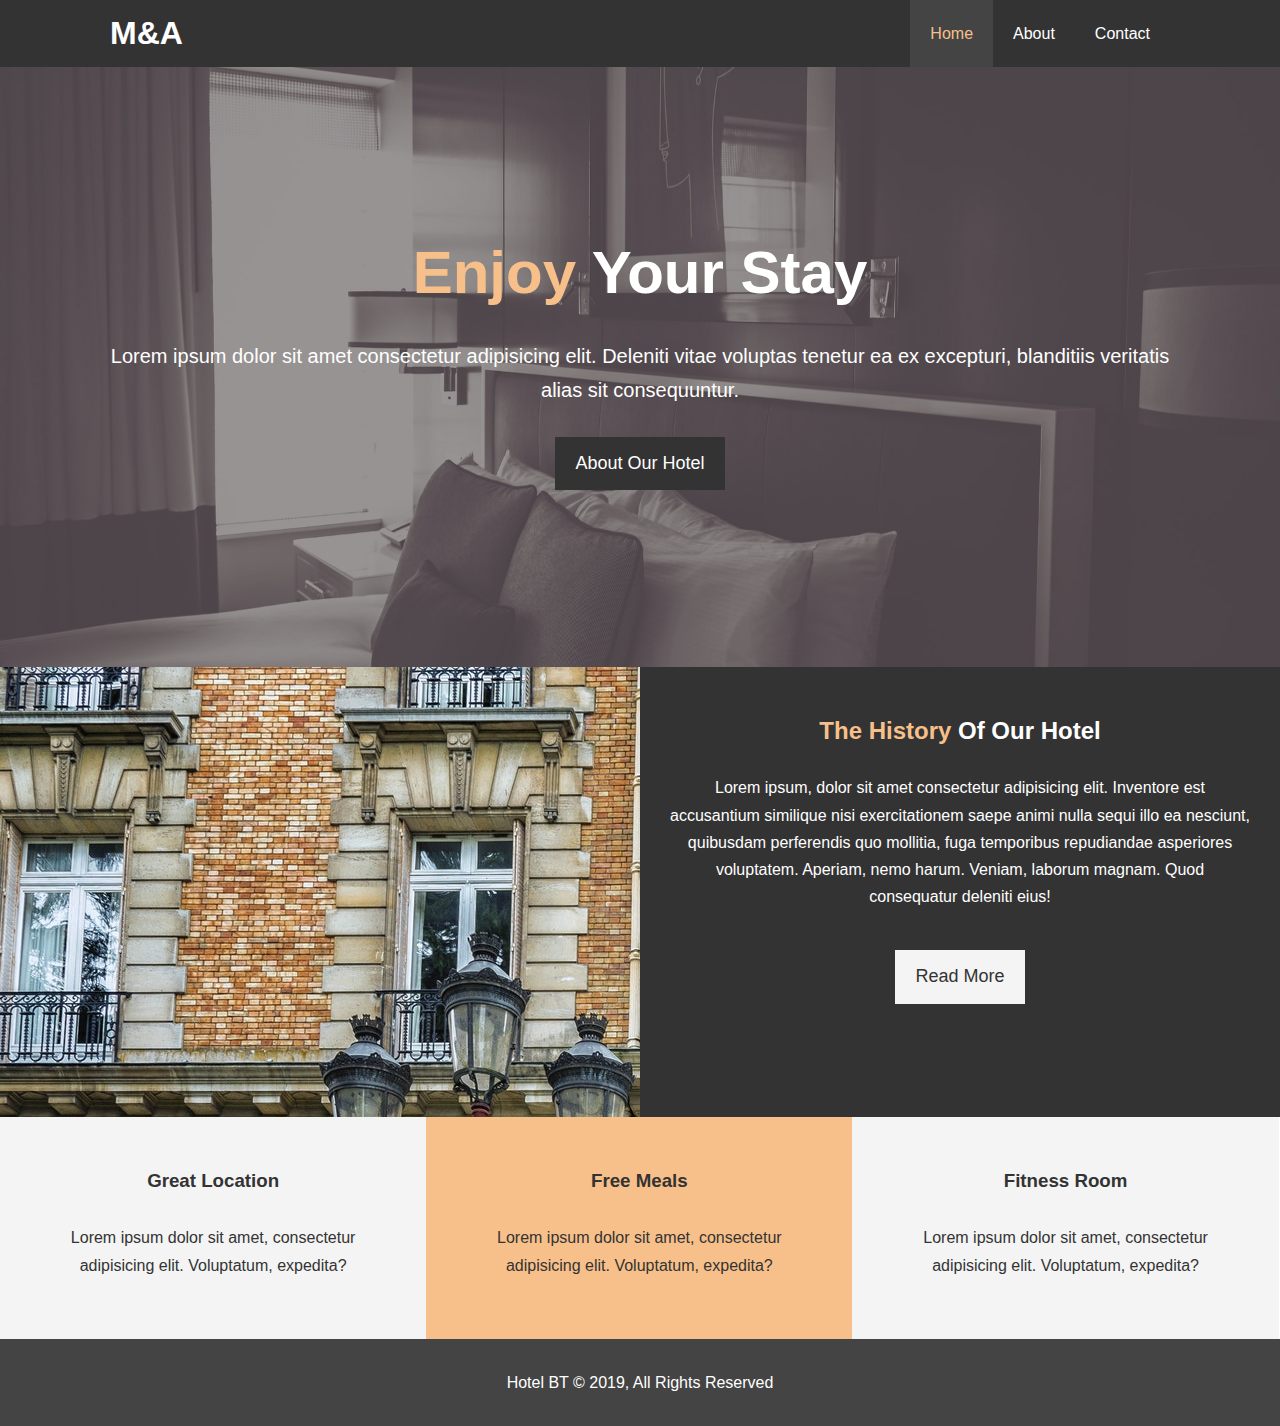
<file: index.html>
<!DOCTYPE html>
<html lang="en">
<head>
    <meta charset="UTF-8">
    <meta name="viewport" content="width=device-width, initial-scale=1.0">
    <meta name ="description" content="Welcome to the most
    extraordinary hotel in Doha">
    <meta name="keywords" content="hotel, Doha, Qatar">
    <link rel="stylesheet" href="https://use.fontawesome.com/releases/v5.6.1/css/all.css" 
    integrity="sha384-gfdkjb5BdAXd+lj+gudLWI+BXq4IuLW5IT+brZEZsLFm++aCMlF1V92rMkPaX4PP" crossorigin="anonymous">
    <link rel="stylesheet" href="css/style.css">
    <link rel="stylesheet" media="screen and (max-width: 768px)" href="css/mobile.css">
    <title>My Hotel | Welcome</title>
</head>
<body>
    <header>
        <nav id="navbar">
            <div class="container">
                <h1 class="logo"><a href="index.html"></a>M&A</h1>
            <ul>
                <li><a class="current" href="index.html">Home</a></li>
                <li><a href="about.html">About</a></li>
                <li><a href="contact.html">Contact</a></li>
            </ul>
            </div>

            

        </nav>
        <div id="showcase">
            <div class="container">
                <div class="showcase-content">
                    <h1><span class="text-primary">Enjoy</span> Your Stay</h1>
                    <p class="lead">Lorem ipsum dolor sit amet consectetur adipisicing elit. Deleniti
                         vitae voluptas tenetur ea ex excepturi, blanditiis veritatis 
                         alias sit consequuntur.</p>
                    <a class="btn" href="about.html">About Our Hotel</a>
                </div>
            </div>

        </div>


    </header>
    <section id="home-info" class="bg-dark">
        <div class="info-img"></div>
        <div class="info-content">
        <h2><spam class="text-primary">The History</spam>
        Of Our Hotel</h2>
        <p> Lorem ipsum, dolor sit amet consectetur adipisicing elit. 
            Inventore est accusantium similique nisi exercitationem saepe
             animi nulla sequi illo ea nesciunt, quibusdam perferendis quo mollitia, 
             fuga temporibus repudiandae asperiores voluptatem. Aperiam, nemo harum. 
            Veniam, laborum magnam. Quod consequatur 
            deleniti eius!</p>
            <a href="about.html" class="btn btn-light">Read More</a>
        </div>
        </div>
    </section>
    <section id="features">
        <div class="box bg-light">
            <i class="fas fa-hotel fa-3x"></i>
            <h3>Great Location</h3>
            <p>Lorem ipsum dolor sit amet, consectetur 
                adipisicing elit. Voluptatum, expedita?</p>
        </div>

        <div class="box bg-primary">
            <i class="fas fa-utensils fa-3x"></i>
            <h3>Free Meals</h3>
            <p>Lorem ipsum dolor sit amet, consectetur 
                adipisicing elit. Voluptatum, expedita?</p>
        </div>

        <div class="box bg-light">
            <i class="fas fa-dumbbell fa-3x"></i>
            <h3>Fitness Room</h3>
            <p>Lorem ipsum dolor sit amet, consectetur 
                adipisicing elit. Voluptatum, expedita?</p>
        </div>

    </section>
    <div class="clr"></div>
   <footer id="main-footer">
       <p>Hotel BT &copy; 2019, All Rights Reserved</p>
   </footer>
    
    
</body>
</html>
</file>
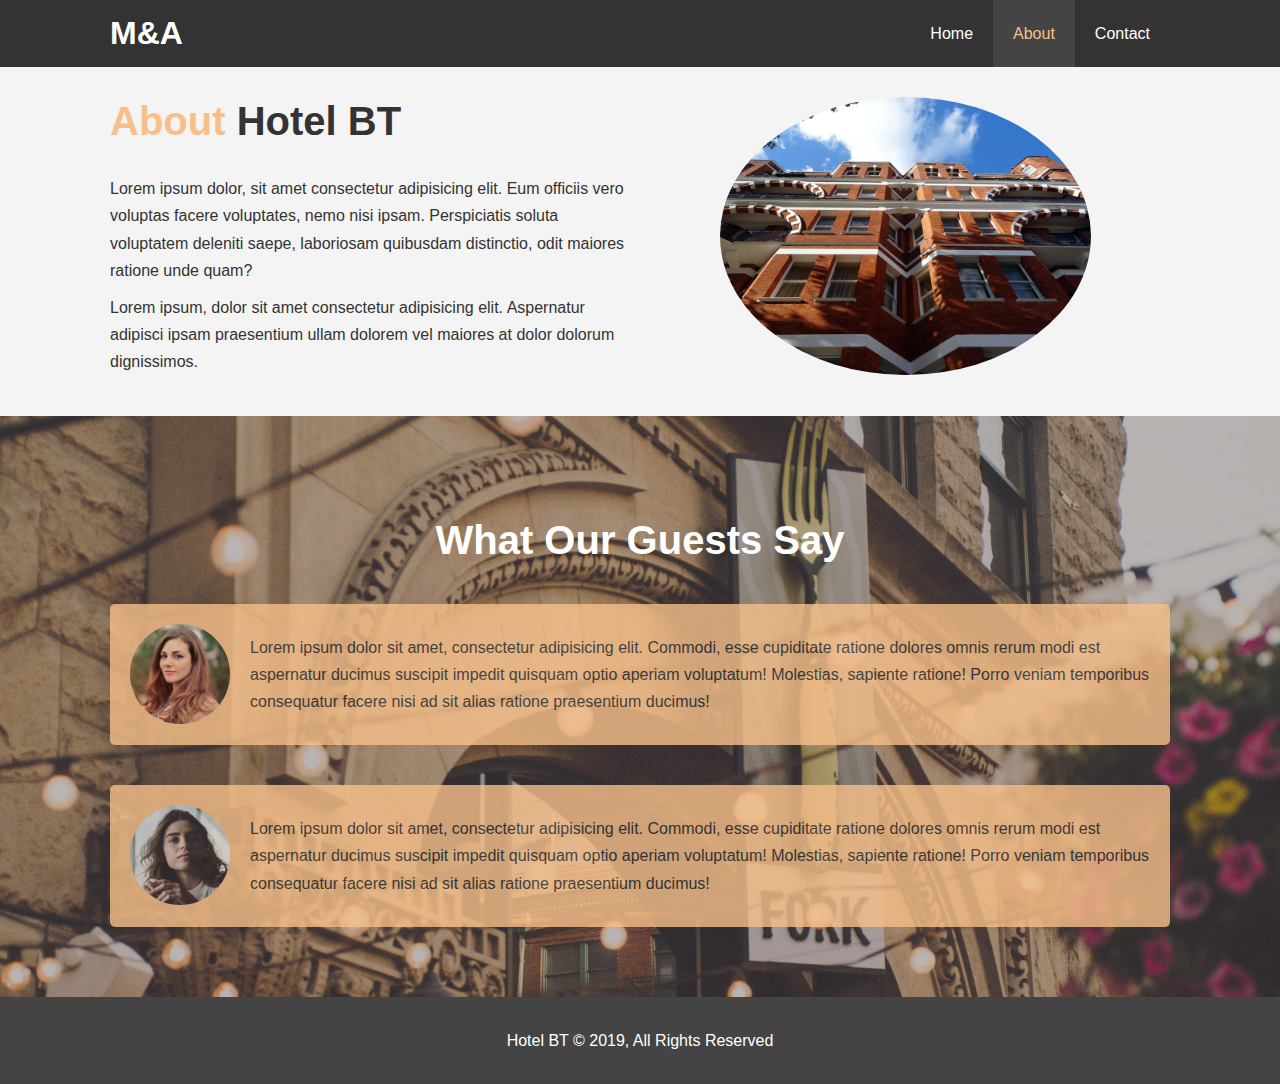
<file: about.html>
<!DOCTYPE html>
<html lang="en">
<head>
    <meta charset="UTF-8">
    <meta name="viewport" content="width=device-width, initial-scale=1.0">
    <meta name ="description" content="Welcome to the most
    extraordinary hotel in Doha">
    <meta name="keywords" content="hotel, Doha, Qatar">
    
    <link rel="stylesheet" href="css/style.css">
    <link rel="stylesheet" media="screen and (max-width: 768px)" href="css/mobile.css">
    <title>My Hotel | About</title>
</head>
<body>
    <header>
        <nav id="navbar">
            <div class="container">
                <h1 class="logo"><a href="index.html"></a>M&A</h1>
            <ul>
                <li><a href="index.html">Home</a></li>
                <li><a class="current" href="about.html">About</a></li>
                <li><a href="contact.html">Contact</a></li>
            </ul>
            </div>
        </nav>

    </header>
    
    <section id="about-info" class="bg-light py-3">
        <div class="container">
            <div class="info-left">
             <h1 class="l-heading"><span class="text-primary">About </span>Hotel BT</h1>
            <p>Lorem ipsum dolor, sit amet consectetur adipisicing elit. 
                Eum officiis vero voluptas facere voluptates, nemo nisi ipsam. 
                Perspiciatis soluta voluptatem deleniti saepe, laboriosam quibusdam 
                distinctio, 
                odit maiores ratione unde quam?</p>
                <p>Lorem ipsum, dolor sit amet consectetur adipisicing elit. 
                    Aspernatur adipisci ipsam praesentium ullam dolorem vel maiores at dolor dolorum dignissimos.</p>
            </div>
            <div class="info-right">
               <img src="./images/photo-2.jpg" alt="Hotel">
            </div>
        </div>

    </section>
    <div class="clr"></div>
    <section id="testimonials" class="py-3">
        <div class="container">
            <h2 class="l-heading">What Our Guests Say</h2>
            <div class="testimonial bg-primary">
                <img src="./images/person-1.jpg" alt="Samantha">
            <p>Lorem ipsum dolor sit amet, consectetur adipisicing elit. Commodi, esse cupiditate ratione dolores omnis 
                rerum modi est aspernatur ducimus suscipit impedit quisquam optio aperiam voluptatum! Molestias, sapiente 
                ratione! Porro veniam temporibus consequatur facere nisi ad sit alias ratione praesentium ducimus!</p>
            </div>
                <div class="testimonial bg-primary">
                    <img src="./images/person-2.jpg" alt="Samantha">
                <p>Lorem ipsum dolor sit amet, consectetur adipisicing elit. Commodi, esse cupiditate ratione dolores omnis 
                    rerum modi est aspernatur ducimus suscipit impedit quisquam optio aperiam voluptatum! Molestias, sapiente 
                    ratione! Porro veniam temporibus consequatur facere nisi ad sit alias ratione praesentium ducimus!</p>
                </div>
            </div>
        

    </section>

   <footer id="main-footer">
       <p>Hotel BT &copy; 2019, All Rights Reserved</p>
   </footer>
    
    
</body>
</html>
</file>
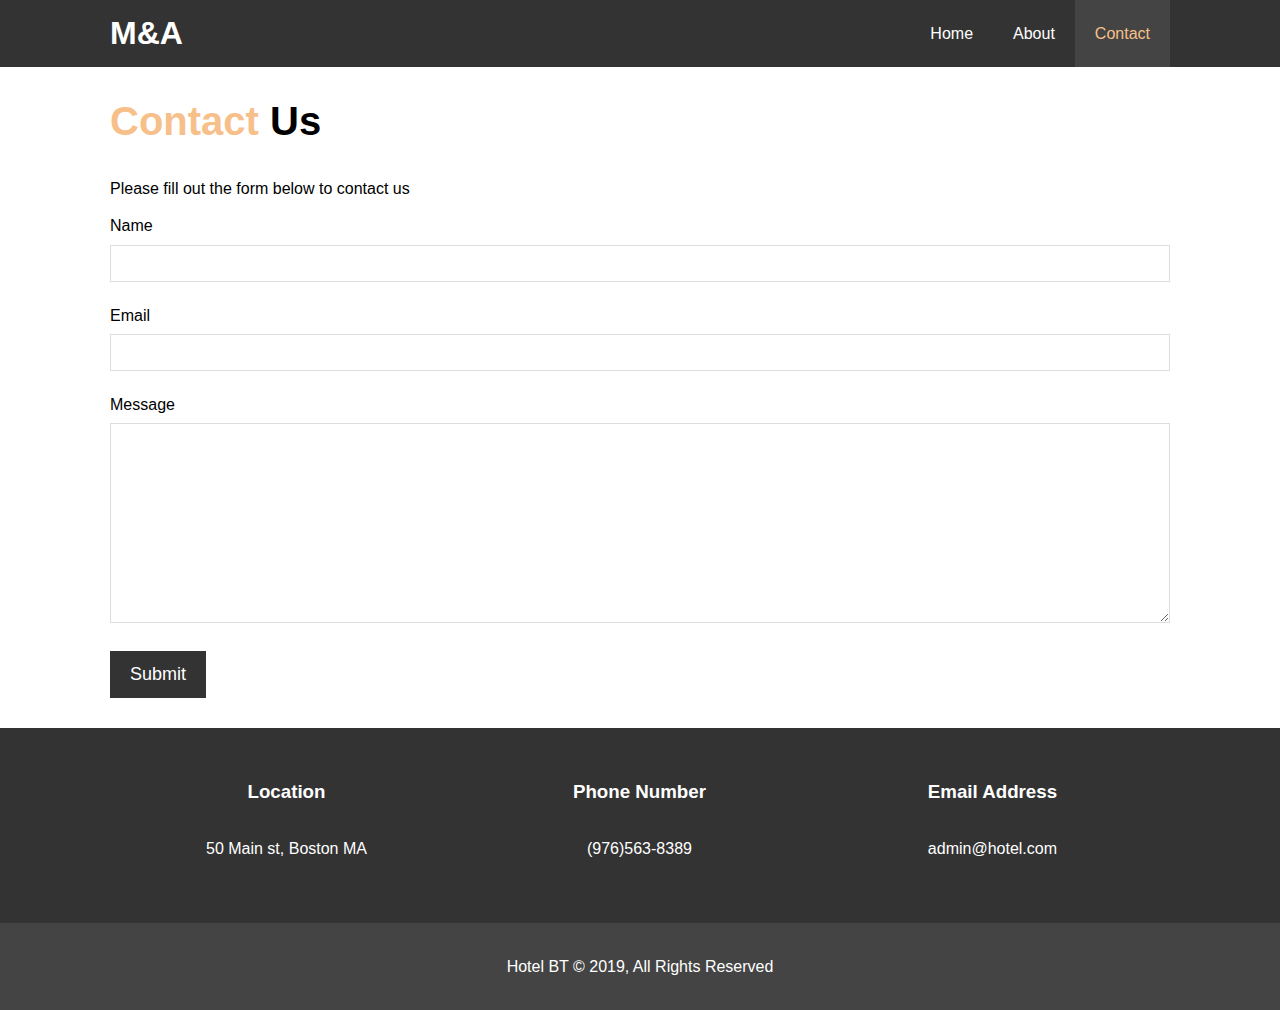
<file: contact.html>
<!DOCTYPE html>
<html lang="en">
<head>
    <meta charset="UTF-8">
    <meta name="viewport" content="width=device-width, initial-scale=1.0">
    <meta name ="description" content="Welcome to the most
    extraordinary hotel in Doha">
    <meta name="keywords" content="hotel, Doha, Qatar">
    <link rel="stylesheet" href="https://use.fontawesome.com/releases/v5.6.1/css/all.css" 
    integrity="sha384-gfdkjb5BdAXd+lj+gudLWI+BXq4IuLW5IT+brZEZsLFm++aCMlF1V92rMkPaX4PP" crossorigin="anonymous">
    <link rel="stylesheet" href="css/style.css">
    <link rel="stylesheet" media="screen and (max-width: 768px)" href="css/mobile.css">
    <title>My Hotel | Contact</title>
</head>
<body>
    <header>
        <nav id="navbar">
            <div class="container">
                <h1 class="logo"><a href="index.html"></a>M&A</h1>
            <ul>
                <li><a href="index.html">Home</a></li>
                <li><a href="about.html">About</a></li>
                <li><a class="current" href="contact.html">Contact</a></li>
            </ul>
            </div>
        </nav>

    </header>
    <section id="contact-form" class="py-3">
      <div class="container">
          <h1 class="l-heading"><span class="text-primary">Contact</span> Us</h1>
           <p>Please fill out the form below to contact us  </p>
        
        <form action="process.php">
            <div class="form-group">
               <label for="name">Name</label>
               <input type="text" name="name" id="name">
            </div>
            <div class="form-group">
                <label for="email">Email</label>
                <input type="email" name="email" id="email">
             </div>
             <div class="form-group">
                <label for="message">Message</label>
                <textarea name="text" name="message" id="message"></textarea>
             </div>
             <button type="submit" class="btn">Submit</button>
            
        </form>
    </div>
</section>
<section id="contact-info" class="bg-dark">
    <div class="container">
        <div class="box ">
            <i class="fas fa-hotel fa-3x"></i>
            <h3>Location</h3>
            <p>50 Main st, Boston MA</p>
        </div>

        <div class="box ">
            <i class="fas fa-phone fa-3x"></i>
            <h3>Phone Number</h3>
            <p>(976)563-8389</p>
        </div>

        <div class="box ">
            <i class="fas fa-envelope fa-3x"></i>
            <h3>Email Address</h3>
            <p>admin@hotel.com</p>
        </div>

    </div>
</section>
   <footer id="main-footer">
       <p>Hotel BT &copy; 2019, All Rights Reserved</p>
   </footer>
    
    
</body>
</html>
</file>
<file: css/style.css>
* {
    margin:0;
    padding:0;
    box-sizing: border-box;
}
/* Main Styling */
html,body {
font-family:'Segoe UI', Tahoma, Geneva, Verdana, sans-serif;
line-height:1.7em;

}
a {
    color:#333;
    text-decoration: none;
}
h1, h2, h3 {
    padding-bottom: 20px;
}
p{

    margin: 10px 0;
    
    }
    /* Utility Classes */
.container{
    margin:auto;
    max-width:1100px;
    overflow: auto;
    padding: 0 20px;
    
}
.text-primary {
    color:#f7c08a
}
.lead {
    font-size: 20px;
}
.btn {
    display: inline-block;
    font-size: 18px;
    color:#fff;
    background:#333;
    padding: 13px 20px;
    border: none;
    cursor: pointer;
}
.btn:hover {
    background: #f7c08a;
    color: #333;
}
.btn-light {
    background:#f4f4f4;
    color:#333;
}
.bg-dark{
    background: #333;
    color: #fff;
}
.bg-light{
    background: #f4f4f4;
    color: #333;
}
.bg-primary {
    background: #f7c08a;
    color: #333;
}
.clr {
    clear: both;
}
.l-heading{
    font-size: 40px;
    line-height: 1.2;

}
/* Padding */
.py-1 { padding: 10px 0;}
.py-2 { padding: 20px 0;}
.py-3 { padding: 30px 0;}

/* Navbar */
#navbar {
    background: #333;
    color: #fff;
    overflow: auto;
}
#navbar a{
    color:#fff;
}
#navbar h1{
    float: left;
    padding-top: 20px;
}
#navbar ul{
    list-style: none;
    float:right;
    

}
#navbar ul li{
    float: left;
    
}
#navbar ul li a {
    display: block;
    padding: 20px;
    text-align: center;
}
#navbar ul li a:hover, #navbar ul li a.current {
background:#444;
color:#f7c08a;
}
/* Showcase */
#showcase {
    background: url('../images/showcase.jpg') no-repeat 
    center center/cover;
    height:600px;

}
#showcase .showcase-content{
    color:#fff;
    text-align:center;
    padding-top:170px;
}
#showcase .showcase-content h1{
    font-size: 60px;
    line-height: 1.2em;
}
#showcase .showcase-content p {
    padding-bottom: 20px;
    line-height: 1.7em;
}
/* Home Info */
#home-info {
    height: 450px;
}

#home-info .info-img {
    float: left;
    width: 50%;
    background: url('../images/photo-1.jpg') no-repeat;
    min-height: 100%;
}
#home-info .info-content {
    float: right;
    width: 50%;
    height:100%;
    text-align: center;
    padding: 50px 30px;
    overflow: hidden;
    
}
#home-info .info-content p {
    padding-bottom: 30px;
  }
  /* Features */
  .box {
      float: left;
      width: 33.3%;
      padding: 50px;
      text-align: center;

  }
  .box i {
      margin-bottom: 10px;
  }

  /* About Info */
  #about-info .info-right {
      float: right;
      width: 50%;
      min-height: 100%;

  }
  #about-info .info-right img {
    display: block;
    margin: auto;
    width: 70%;
    border-radius: 50%;
  }
  #about-info .info-left {
    float: left;
    width: 50%;
    min-height: 100%;

  }
  /* Testimonials */
  #testimonials {
      height: 100%;
      background: url('../images/test-bg.jpg') no-repeat 
      center center/cover;
      padding-top: 100px;
  }
  #testimonials h2 {
  color: #fff;
  text-align: center;
  padding-bottom: 40px;
  
  }
  #testimonials .testimonial{
      padding:20px;
      margin-bottom: 40px;
      border-radius: 5px;
      opacity:0.8;
  }
  #testimonials .testimonial img {

    width: 100px;
    float: left;
    margin-right: 20px;
    border-radius: 50%;

  }
  #contact-form .form-group {
      margin-bottom: 20px;
      


  }
  #contact-form label{
      display: block;
      margin-bottom: 5px;
  }
  #contact-form input,
  #contact-form textarea {
      width: 100%;
      padding: 10px;
      border: 1px #ddd solid;
  }
  #contact-form textarea {
      height: 200px;
  }
  #contact-form input:focus,
  #contact-form textarea:focus {
 outline: none;
 border-color: #f7c08a;
  }
  

/* Footer */
#main-footer {
    text-align: center;
    background: #444;
    color: #fff;
    padding: 20px;
}
</file>
<file: css/mobile.css>
#navbar .logo {
    float: none;
    text-align: center;

    
}
#navbar ul, #navbar ul li {
    float: none;
}
#navbar ul li a {
    padding: 5px;
    border-bottom: #444 dotted 1px;

}
/* Showcase */
#showcase {
    height: 100%;
}
#showcase .showcase-content{
    padding-top:70px;
    padding-bottom: 30px;
}
/* Home Info */
#home-info .info-img{
    height: 550px;
   display: none; 
}
#home-info .info-content {
    float: none;
    width: 100%;
    
}
/* Boxes */
.box {
    float: none;
    width: 100%;
}
#about-info .info-right,
#about-info .info-left {
    float: none;
    width: 100%;
}
#about-info .info-right {
    margin-top: 30px;
}
.l-heading {
    text-align: center;
}
/* Contact */
#contact-info .box {
    border-bottom:#444 dotted 1px;
}
</file>
